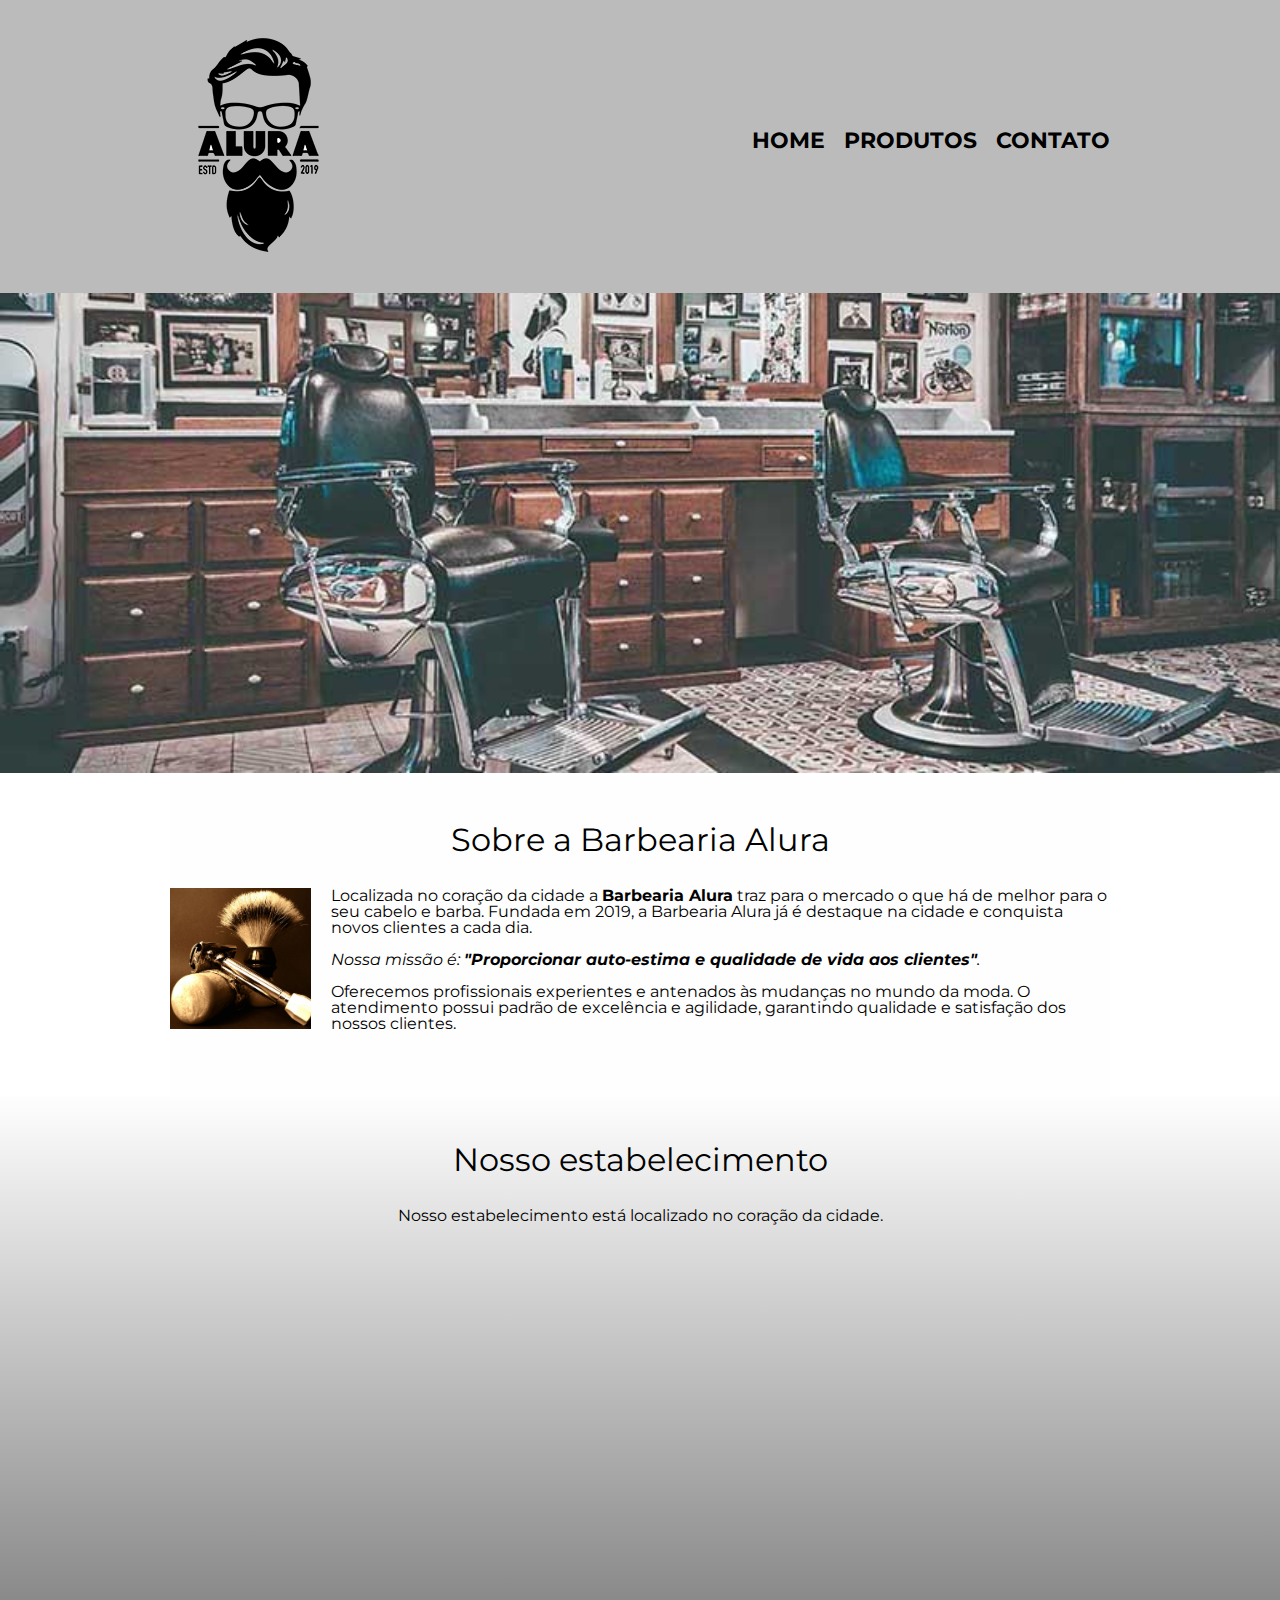
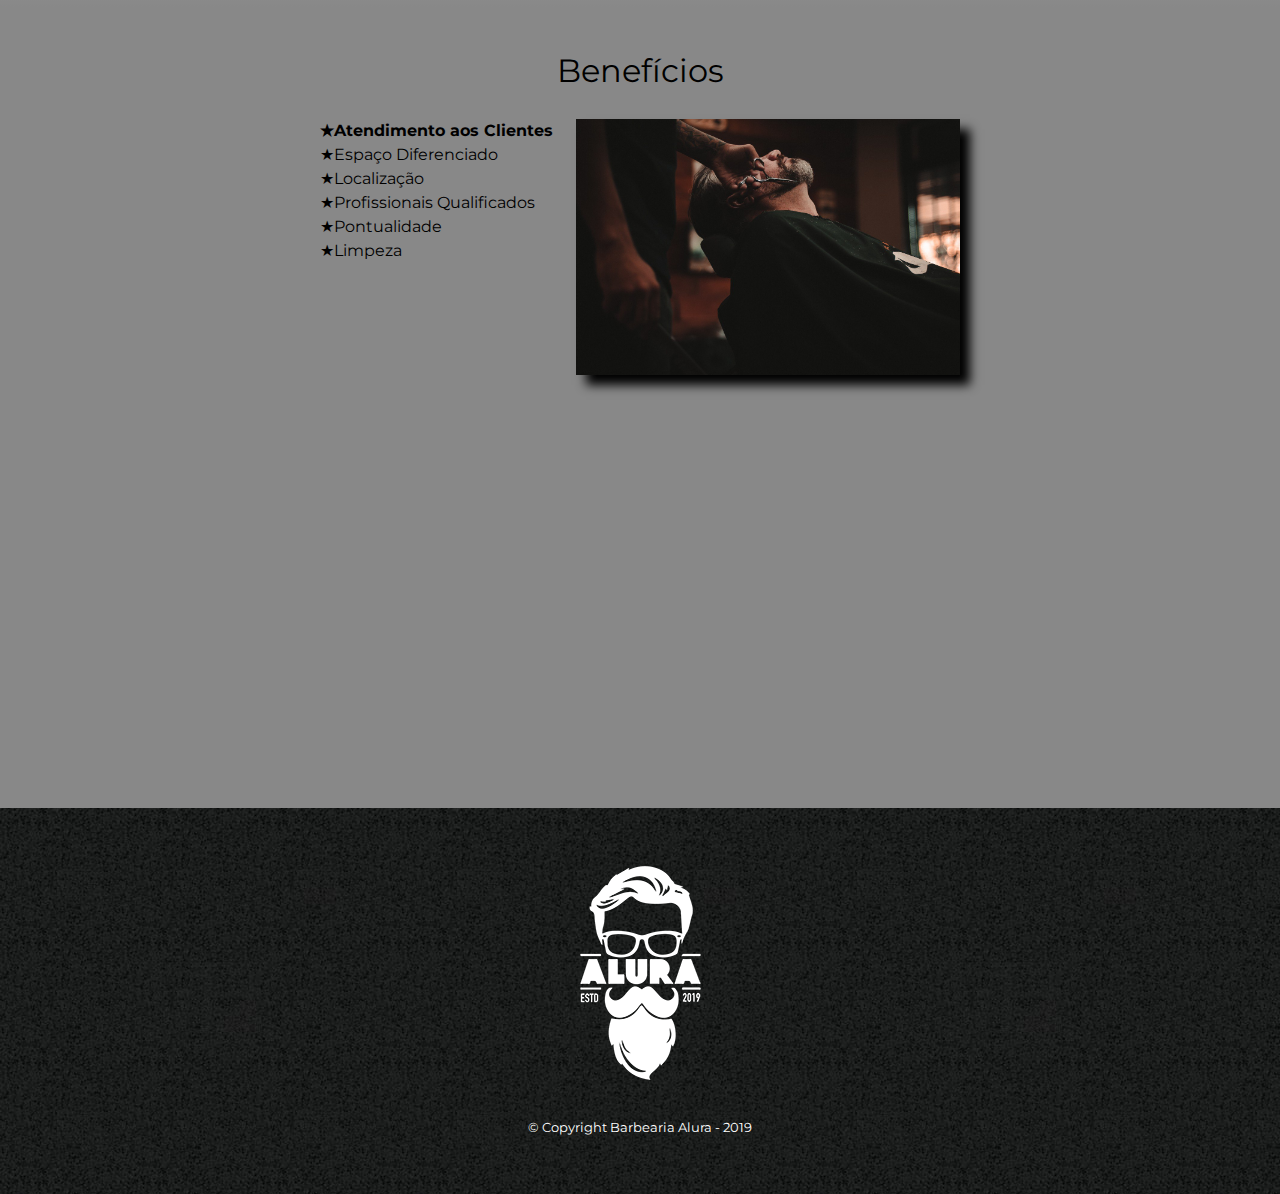
<file: index.html>
<!DOCTYPE html>
<html lang="pt-br">
    <head>
        <meta charset="UTF-8">
        <meta name="viewport" content="width=device-width">
        <title>Barbearia Alura</title>
        <link rel="stylesheet" href="reset.css">
        <link rel="stylesheet" href="style.css">
        <link rel="preconnect" href="https://fonts.googleapis.com">
        <link rel="preconnect" href="https://fonts.gstatic.com" crossorigin>
        <link href="https://fonts.googleapis.com/css2?family=Montserrat&display=swap" rel="stylesheet">
    </head>
    <body>
        <header>
            <div class="caixa">
                <h1><img src="logo.png"></h1>
                <nav>
                    <ul>
                        <li><a href="index.html">Home</a></li>
                        <li><a href="produtos.html">Produtos</a></li>
                        <li><a href="contato.html">Contato</a></li>
                    </ul>    
                </nav>   
            </div> 
        </header>
        <img class="banner" src="banner.jpg">
        <main> 
            <section class="principal">
                <h2 class="titulo-principal">Sobre a Barbearia Alura</h2>
                <img class="utensilios" src="utensilios.jpg" alt="Utensilios de um barbeiro">
                <p>Localizada no coração da cidade a <strong>Barbearia Alura</strong> traz para o mercado o que há de melhor para o seu cabelo e barba. Fundada em 2019, a Barbearia Alura já é destaque na cidade e conquista novos clientes a cada dia.</p>
                <p id="missao"><em>Nossa missão é: <strong> "Proporcionar auto-estima e qualidade de vida aos clientes"</strong>.</em></p>
                <p>Oferecemos profissionais experientes e antenados às mudanças no mundo da moda. O atendimento possui padrão de excelência e agilidade, garantindo qualidade e satisfação dos nossos clientes.</p>
            </section>
            <section class="mapa">
                <h3 class="titulo-principal">Nosso estabelecimento</h3>
                <p>Nosso estabelecimento está localizado no coração da cidade.</p>
                <div class="mapa-conteudo">
                    <iframe src="https://www.google.com/maps/embed?pb=!1m18!1m12!1m3!1d1776.1708965320486!2d-46.634064831292065!3d-23.588787367851232!2m3!1f0!2f0!3f0!3m2!1i1024!2i768!4f13.1!3m3!1m2!1s0x94ce5a2b2ed7f3a1%3A0xab35da2f5ca62674!2sAlura%20-%20Escola%20Online%20de%20Tecnologia!5e0!3m2!1spt-BR!2sbr!4v1675268070339!5m2!1spt-BR!2sbr" width="100%" height="300" style="border:0;" allowfullscreen="" loading="lazy" referrerpolicy="no-referrer-when-downgrade"></iframe>
                </div>    
            </section>    
            <section class="beneficios">
                <h3 class="titulo-principal">Benefícios</h3>
                <div class="conteudo-beneficios">
                    <ul class="lista-beneficios">
                        <li class="itens">Atendimento aos Clientes</li>
                        <li class="itens">Espaço Diferenciado</li>
                        <li class="itens">Localização</li> 
                        <li class="itens">Profissionais Qualificados</li>
                        <li class="itens">Pontualidade</li>
                        <li class="itens">Limpeza</li>
                    </ul><img src="beneficios.jpg" class="imagem-beneficios">
                </div>
                <div class="video">
                    <iframe width="100%" height="315" src="https://www.youtube.com/embed/wcVVXUV0YUY" title="YouTube video player" frameborder="0" allow="accelerometer; autoplay; clipboard-write; encrypted-media; gyroscope; picture-in-picture; web-share" allowfullscreen></iframe>
                </div>    
            </section>
        </main>
        <footer>
            <img src="logo-branco.png">
            <p class="copyright">&copy; Copyright Barbearia Alura - 2019</p>
        </footer>   
    </body>
</hmtl>
</file>
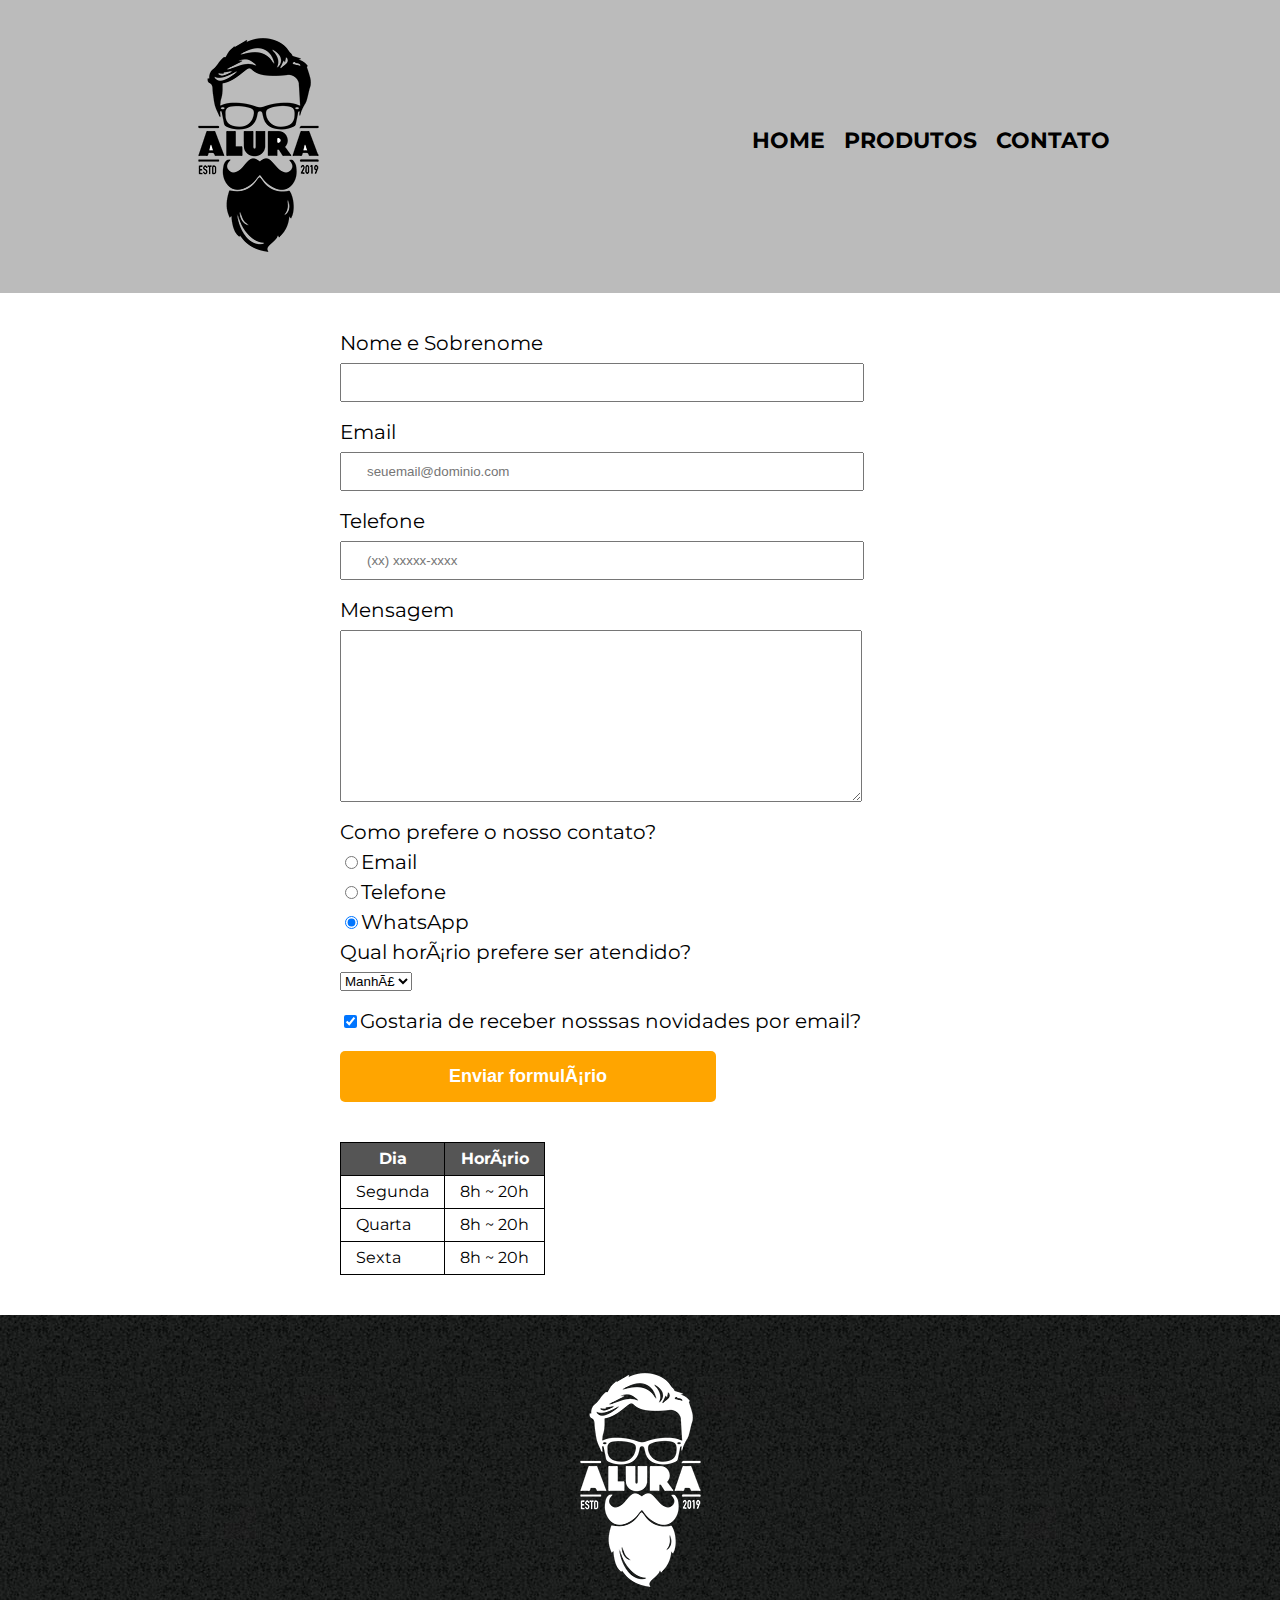
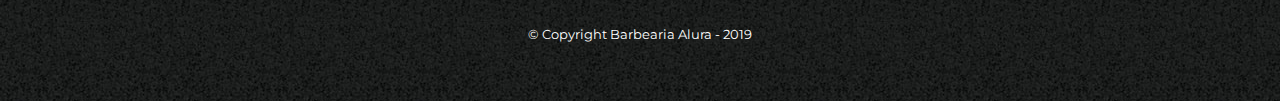
<file: contato.html>
<!DOCTYPE html>
<html>
    <head>
        <meta charset="URF-8">
        <title>Contato - Barbearia Alura</title>
        <link rel="stylesheet" href="reset.css">
        <link rel="stylesheet" href="style.css">
        <link href="https://fonts.googleapis.com/css2?family=Montserrat&display=swap" rel="stylesheet">
    </head>
    <body>
        <header>
            <div class="caixa">
                <h1><img src="logo.png" alt="Logo Alura Barbearia"></h1>
                <nav>
                    <ul>
                        <li><a href="index.html">Home</a></li>
                        <li><a href="produtos.html">Produtos</a></li>
                        <li><a href="contato.html">Contato</a></li>
                    </ul>    
                </nav>   
            </div> 
        </header>
        <main>
            <form>
                <label for="nomesobrenome">Nome e Sobrenome</label>
                <input type="text" id="nomesobrenome" class="input-padrao" required>

                <label for="email">Email</label>
                <input type="email" id="email" class="input-padrao" required placeholder="seuemail@dominio.com">

                <label for="telefone">Telefone</label>
                <input type="tel" id="telefone" class="input-padrao" required placeholder="(xx) xxxxx-xxxx">

                <label for="mensagem">Mensagem</label>
                <textarea cols="70" rows="10" id="mensagem" class="input-padrao"></textarea>
                <fieldset>
                    <legend>Como prefere o nosso contato?</legend>
                    <label for="radio-email"><input type="radio" name="contato" value="email" id="radio-email">Email</label>
                    <label for="radio-telefone"><input type="radio" name="contato" value="telefone" id="radio-telefone">Telefone</label>
                    <label for="radio-whatsapp"><input type="radio" name="contato" value="whatsapp" id="radio-whatsapp" checked>WhatsApp</label>
                    <legend>Qual horário prefere ser atendido?</legend> 
                    <select>
                        <option>Manhã</option>
                        <option>Tarde</option>
                        <option>Noite</option>
                    </select>
                </fieldset>
                <label class="checkbox"><input type="checkbox" checked>Gostaria de receber nosssas novidades por email?</label>  
                <input type="submit" value="Enviar formulário" class="enviar">
            </form>
            <table>
                <thead>
                        <th>Dia</th>
                        <th>Horário</th>   
                </thead> 
                <tbody>
                    <tr>
                        <td>Segunda</td>
                        <td>8h ~ 20h</td>
                    </tr>   
                    <tr>
                        <td>Quarta</td>
                        <td>8h ~ 20h</td>
                    </tr>  
                    <tr>
                        <td>Sexta</td>
                        <td>8h ~ 20h</td>
                    </tr>  
                </tbody>      
            </table>   
        </main>   
        <footer>
            <img src="logo-branco.png" alt="Logo Alura Barbearia">
            <p class="copyright">&copy; Copyright Barbearia Alura - 2019</p>
        </footer>            
    </body>        
</html>
</file>
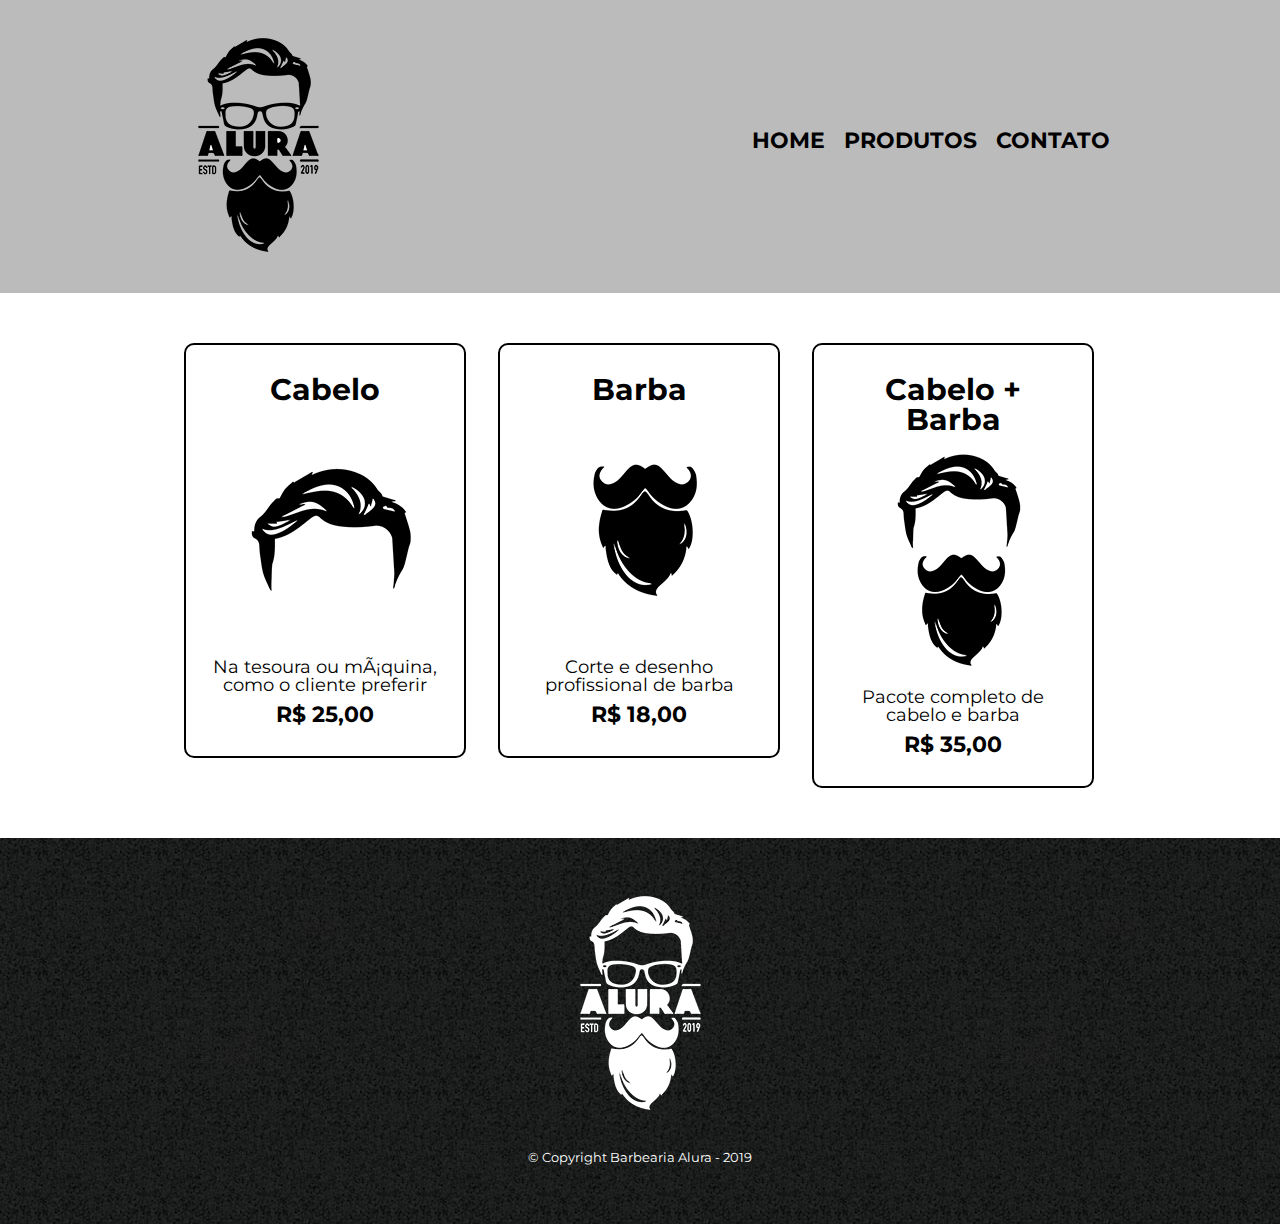
<file: produtos.html>
<!DOCTYPE html>
<html>
    <head>
        <meta charset="URF-8">
        <title>Produtos - Barbearia Alura</title>
        <link rel="stylesheet" href="reset.css">
        <link rel="stylesheet" href="style.css">
        <link href="https://fonts.googleapis.com/css2?family=Montserrat&display=swap" rel="stylesheet">
    </head>
    <body>
        <header>
            <div class="caixa">
                <h1><img src="logo.png"></h1>
                <nav>
                    <ul>
                        <li><a href="index.html">Home</a></li>
                        <li><a href="produtos.html">Produtos</a></li>
                        <li><a href="contato.html">Contato</a></li>
                    </ul>    
                </nav>   
            </div> 
        </header>
        <main>
            <ul class="produtos">
                <li>
                    <h2>Cabelo</h2>
                    <img src="cabelo.jpg">
                    <p class="produto-descricao">Na tesoura ou máquina, como o cliente preferir</p>
                    <p class="produto-preco">R$ 25,00</p>
                </li>
                <li>
                    <h2>Barba</h2>
                    <img src="barba.jpg">
                    <p class="produto-descricao">Corte e desenho profissional de barba</p>
                    <p class="produto-preco">R$ 18,00</p>
                </li>
                <li>
                    <h2>Cabelo + Barba</h2>
                    <img src="cabelo+barba.jpg">
                    <p class="produto-descricao">Pacote completo de cabelo e barba</p>
                    <p class="produto-preco">R$ 35,00</p>
                </li>
            </ul>    
        </main>   
        <footer>
            <img src="logo-branco.png">
            <p class="copyright">&copy; Copyright Barbearia Alura - 2019</p>
        </footer>            
    </body>        
</html>
</file>
<file: style.css>
/* css da página produtos */

body {
    font-family: 'Montserrat', sans-serif;
}
header {
    background: #BBBBBB;
    padding: 20px 0;
}
.caixa {
    position: relative;
    width: 940px;
    margin: 0 auto;
}
nav {
    position: absolute;
    top: 110px;
    right: 0;
}
nav li {
    display: inline;
    margin: 0 0 0 15px;
}
nav a {
    text-transform: uppercase;
    color: #000000;
    font-weight: bold;
    font-size: 22px;
    text-decoration: none;
}
nav a:hover {
    color: #C78C19;
    text-decoration: underline;
}
.produtos {
    width: 940px;
    margin: 0 auto;
    padding: 50px 0;
}
.produtos li {
    display: inline-block;
    text-align: center;
    width: 30%;
    vertical-align: top;
    margin: 0 1.5%;
    padding: 30px 20px;
    box-sizing: border-box;
    border: 2px solid #000000;
    border-radius: 10px;
}
.produtos li:hover {
    border-color: #C78C19;
}
.produtos li:active {
    border-color: #088C19;
}
.produtos li:hover h2 {
    font-size: 34px
}
.produtos h2 {
    font-size: 30px;
    font-weight: bold;
}
.produto-descricao {
    font-size: 18px;
}
.produto-preco {
    font-size: 22px;
    font-weight: bold;
    margin-top: 10px;
}
footer {
    text-align: center;
    background: url("bg.jpg");
    padding: 40px 0;
}
.copyright {
    color: #FFFFFF;
    font-size: 13px;
    margin: 20px 0;
}

/* css da página formulário*/

form {
    margin: 40px 340px 40px;
    width: 940px;
}
form label, form legend {
    display: block;
    font-size: 20px;
    margin: 0 0 10px;
}
.input-padrao {
    display: block;
    margin: 0 0 20px;
    padding: 10px 25px;
    width: 50%;
}
.checkbox {
    margin: 20px 0;
}
.enviar {
    width: 40%;
    padding: 15px 0;
    background: orange;
    color:white;
    font-weight: bold;
    font-size: 18px;
    border: none;
    border-radius: 5px;
    transition: 1s background;
    cursor: pointer;
}
.enviar:hover {
    background: darkorange;
    transform: scale(1.2);
}
table {
    margin: 20px 340px 40px;
}
thead {
    background: #555555;
    color: white;
    font-weight: bold;
}
td, th {
    border: 1px solid #000000;
    padding: 8px 15px;
}

/* css da página inicial*/

.banner {
    width: 100%;
}
.titulo-principal {
    text-align: center;
    font-size: 2em;
    margin: 0 0 1em;
    clear: left;
}
.principal {
    padding: 3em 0;
    background: #FEFEFE;
    width: 940px;
    margin: 0 auto;
}
.principal p {
    margin: 0 0 1em;
}
.principal strong {
    font-weight: bold;
}
.principal em {
    font-style: italic;
}
.utensilios{
    width: 15%;
    float: left;
    margin: 0 20px 20px 0;
}
.mapa {
    padding: 3em 0;
    background: linear-gradient(#FEFEFE,#888888);
}
.mapa-conteudo {
    width: 940px;
    margin: 0 auto;
}
.mapa p {
    margin: 0 0 2em;
    text-align: center;
}
.beneficios {
    padding: 3em 0;
    background: #888888;
}
.conteudo-beneficios {
    width: 640px;
    margin: 0 auto;
}
.lista-beneficios {
    width: 40%;
    display: inline-block;
    vertical-align: top;
}
.itens {
    line-height: 1.5;
}
.itens:first-child {
    font-weight: bold;
} 
.itens:before {
    content: "★"
} 
.imagem-beneficios {
    width: 60%;
    opacity: 1;
    transition: 400ms;
    box-shadow: 10px 10px 10px 0 #000000;
}
.imagem-beneficios:hover {
    opacity: 0.3;
}
.video {
    width: 560px;
    margin: 2em auto;
}

/* css para o mobile */

@media screen and (max-width: 480px) {
    .caixa, .principal, .conteudo-beneficios, .mapa-conteudo, .video {
        width: 100%;
    }
    .principal p, .principal strong, .principal em {
        margin: 0 4px 0 4px;
        text-align: ;
    }
    h1 {
        text-align: center;
    }
    nav {
        position: static;
    }
    .lista-beneficios, .imagem-beneficios {
        width: 100%;
        margin: 0 0 10px;
    }
    nav li, nav a {
        width: 100%;
        font-size: 20px;
        margin: 0 0 0 5px;
        border: none;
        padding: none;
    }
}
</file>
